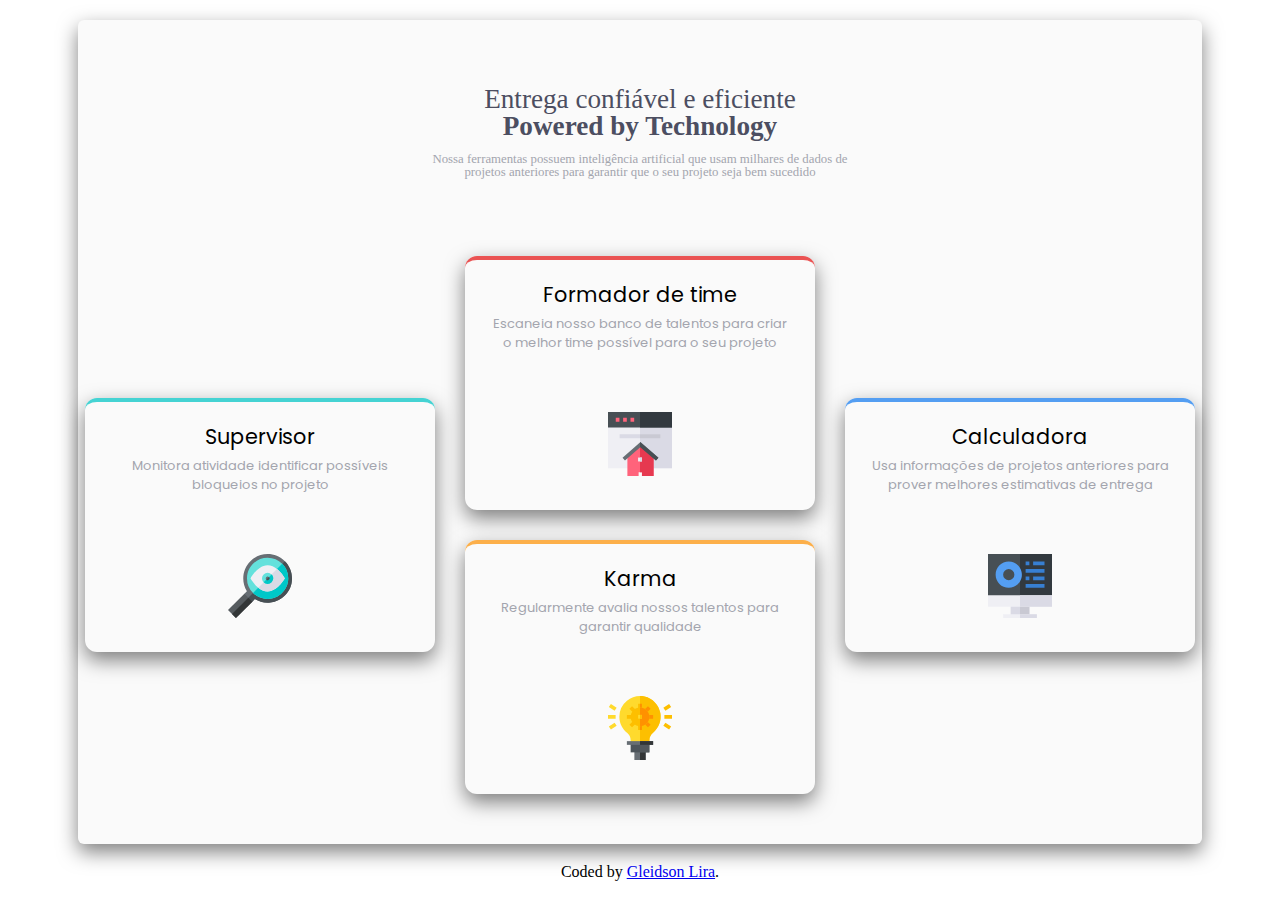
<file: index.html>
<!DOCTYPE html>

<html lang="pt-br">

    <head>
      <meta charset="UTF-8">
      <meta http-equiv="X-UA-Compatible" content="IE=edge">
      <meta name="viewport" content="width=device-width, initial-scale=1.0"> 
      <link rel="stylesheet" href="style.css">
      <link rel="stylesheet" href="reset.css">
      <link rel="preconnect" href="https://fonts.googleapis.com">
      <link rel="preconnect" href="https://fonts.gstatic.com" crossorigin>
      <link href="https://fonts.googleapis.com/css2?family=Poppins:wght@200;400;600&display=swap" rel="stylesheet">
      <title>Desafio dos Quatro Cartões</title>    
            
    </head>

    <body class="principal">

      <div class="container__all">

        <header>
          <div class="container__header">
            <h1>Entrega confiável e eficiente</h1>
            <h2>Powered by Technology</h2>
            <p>Nossa ferramentas possuem inteligência artificial que usam milhares de dados de projetos anteriores para garantir que o seu projeto seja bem sucedido</p>
          </div>

        </header>

        <main>
          <div class="container__cards">
              <div class="supervisor__card">
                <h1 class="supervisor__card__title">Supervisor</h1>
                <p class="supervisor__card__text">Monitora atividade identificar possíveis bloqueios no projeto</p>
                <img src="img/icon-supervisor.svg" alt="Imagem de uma lupa com um olho dentro">
              </div>
            
            <div class="mid__cards">
              <div class="team__builder__card">
                  <h1 class="team__builder__title">Formador de time</h1>
                  <p class="team__builder__text">Escaneia nosso banco de talentos para criar o melhor time possível para o seu projeto</p>
                  <img src="img/icon-team-builder.svg" alt="Imagem de uma casa">
              </div>            

            
              <div class="karma__card">
                <h1 class="karma__title">Karma</h1>
                <p class="karma__text">Regularmente avalia nossos talentos para garantir qualidade</p>
                <img src="img/icon-karma.svg" alt="Imagem de uma lâmpada acesa">
              </div>
            </div>

            <div class="calculator__card">
              <h1 class="calculator__title">Calculadora</h1>
              <p class="calculator__text">Usa informações de projetos anteriores para prover melhores estimativas de entrega</p>
              <img src="img/icon-calculator.svg" alt="Imagem de um monitor">
            </div>

          </div>

        </main>

      </div>     
      
      <footer>
        <p class="attribution">
            Coded by <a href="https://github.com/GleidsonLira">Gleidson Lira</a>.
        </p>
      </footer>

    </body>

</html>
</file>
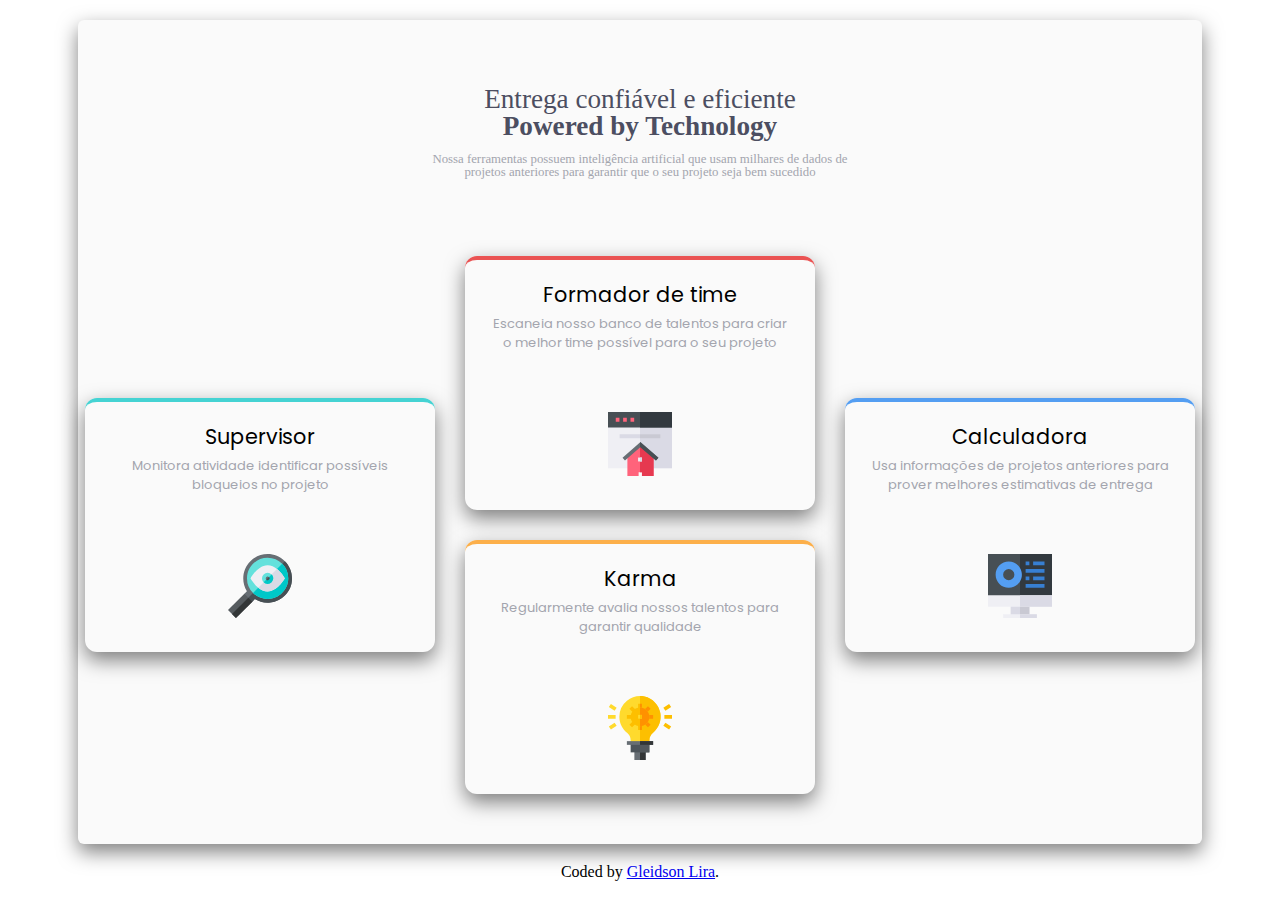
<file: assets/index.html>
<!DOCTYPE html>

<html lang="pt-br">

    <head>
      <meta charset="UTF-8">
      <meta http-equiv="X-UA-Compatible" content="IE=edge">
      <meta name="viewport" content="width=device-width, initial-scale=1.0"> 
      <link rel="stylesheet" href="css/style.css">
      <link rel="stylesheet" href="css/reset.css">
      <link rel="preconnect" href="https://fonts.googleapis.com">
      <link rel="preconnect" href="https://fonts.gstatic.com" crossorigin>
      <link href="https://fonts.googleapis.com/css2?family=Poppins:wght@200;400;600&display=swap" rel="stylesheet">
      <title>Desafio dos Quatro Cartões</title>    
            
    </head>

    <body class="principal">

      <div class="container__all">

        <header>
          <div class="container__header">
            <h1>Entrega confiável e eficiente</h1>
            <h2>Powered by Technology</h2>
            <p>Nossa ferramentas possuem inteligência artificial que usam milhares de dados de projetos anteriores para garantir que o seu projeto seja bem sucedido</p>
          </div>

        </header>

        <main>
          <div class="container__cards">
              <div class="supervisor__card">
                <h1 class="supervisor__card__title">Supervisor</h1>
                <p class="supervisor__card__text">Monitora atividade identificar possíveis bloqueios no projeto</p>
                <img src="img/icon-supervisor.svg" alt="Imagem de uma lupa com um olho dentro">
              </div>
            
            <div class="mid__cards">
              <div class="team__builder__card">
                  <h1 class="team__builder__title">Formador de time</h1>
                  <p class="team__builder__text">Escaneia nosso banco de talentos para criar o melhor time possível para o seu projeto</p>
                  <img src="img/icon-team-builder.svg" alt="Imagem de uma casa">
              </div>            

            
              <div class="karma__card">
                <h1 class="karma__title">Karma</h1>
                <p class="karma__text">Regularmente avalia nossos talentos para garantir qualidade</p>
                <img src="img/icon-karma.svg" alt="Imagem de uma lâmpada acesa">
              </div>
            </div>

            <div class="calculator__card">
              <h1 class="calculator__title">Calculadora</h1>
              <p class="calculator__text">Usa informações de projetos anteriores para prover melhores estimativas de entrega</p>
              <img src="img/icon-calculator.svg" alt="Imagem de um monitor">
            </div>

          </div>

        </main>

      </div>     
      
      <footer>
        <p class="attribution">
            Coded by <a href="https://github.com/GleidsonLira">Gleidson Lira</a>.
        </p>
      </footer>

    </body>

</html>
</file>
<file: style.css>
* {
    font-family: 'Poppins', sans-serif;
}

body {
    font-size: 15px;
}

.container__all {
    margin: 20px auto;
    padding: 50px;
    max-width: 80vw;
    display: flex;
    flex-direction: column;
    align-items: center;
    background-color: hsl(0, 0%, 98%);
    box-shadow: 0px 8px 20px 0px rgba(0, 0, 0, 0.5);
    border-radius: 6px;
}

.container__header {
    display: flex;
    justify-content: center;
    flex-direction: column;
    width: 60%;
    align-items: center;
    margin: 0 auto 3em auto;
    padding: 1em 0;
}

.container__header h1 {
    font-size: 1.7em;
    color: hsl(234, 12%, 34%);
    font-weight: 200;
}

.container__header h2 {
    font-size: 1.7em;
    color: hsl(234, 12%, 34%);
    font-weight: 600;
}

.container__header p {
    padding: 1em;
    font-size: .8em;
    color: hsl(229, 6%, 66%);
    font-weight: 400;
    text-align: center;
}

.container__cards {
    display: grid;
    grid-template-columns: 1fr 1fr 1fr;
    margin: 0 auto;
    grid-row-gap: 30px;
}

.container__cards h1{
    font-size: 1.3em;
    padding-bottom: 10px;
}

.container__cards p{
    color: hsl(229, 6%, 66%);
    font-size: 13px;
    padding-bottom: 60px;
    line-height: 1.4em;
}

.container__cards h1,p{
    text-align: center;
}

.mid__cards {
    display: flex;
    flex-direction: column;
    gap: 30px;
}

.supervisor__card, .calculator__card {
    align-self: center;
}

.karma__card {
    border-top: 4px solid hsl(34, 97%, 64%);
}

.team__builder__card {
    border-top: 4px solid hsl(0, 78%, 62%);
    margin-bottom: 30px;
}

.supervisor__card {
    border-top: 4px solid hsl(180, 62%, 55%);
}

.calculator__card {
    border-top: 4px solid hsl(212, 86%, 64%);
}

.team__builder__card, .supervisor__card, .karma__card, .calculator__card {
    border-radius: 12px;
    width: 300px;
    height: 200px;
    padding: 25px;
    margin: 0 15px;
    box-shadow: 0px 8px 20px 0px rgba(0, 0, 0, 0.5);
    text-align: center;
}


@media only screen and (max-width:844px) {
    .container__all {
        margin-top: 0;
    }

       .container__cards {
        grid-template-columns: 1fr;
        margin: 0 auto;
    }

    .container__header {
        text-align: center;
        width: fit-content;
    }
}
</file>
<file: assets/css/style.css>
* {
    font-family: 'Poppins', sans-serif;
}

body {
    font-size: 15px;
}

.container__all {
    margin: 20px auto;
    padding: 50px;
    max-width: 80vw;
    display: flex;
    flex-direction: column;
    align-items: center;
    background-color: hsl(0, 0%, 98%);
    box-shadow: 0px 8px 20px 0px rgba(0, 0, 0, 0.5);
    border-radius: 6px;
}

.container__header {
    display: flex;
    justify-content: center;
    flex-direction: column;
    width: 60%;
    align-items: center;
    margin: 0 auto 3em auto;
    padding: 1em 0;
}

.container__header h1 {
    font-size: 1.7em;
    color: hsl(234, 12%, 34%);
    font-weight: 200;
}

.container__header h2 {
    font-size: 1.7em;
    color: hsl(234, 12%, 34%);
    font-weight: 600;
}

.container__header p {
    padding: 1em;
    font-size: .8em;
    color: hsl(229, 6%, 66%);
    font-weight: 400;
    text-align: center;
}

.container__cards {
    display: grid;
    grid-template-columns: 1fr 1fr 1fr;
    margin: 0 auto;
    grid-row-gap: 30px;
}

.container__cards h1{
    font-size: 1.3em;
    padding-bottom: 10px;
}

.container__cards p{
    color: hsl(229, 6%, 66%);
    font-size: 13px;
    padding-bottom: 60px;
    line-height: 1.4em;
}

.container__cards h1,p{
    text-align: center;
}

.mid__cards {
    display: flex;
    flex-direction: column;
    gap: 30px;
}

.supervisor__card, .calculator__card {
    align-self: center;
}

.karma__card {
    border-top: 4px solid hsl(34, 97%, 64%);
}

.team__builder__card {
    border-top: 4px solid hsl(0, 78%, 62%);
    margin-bottom: 30px;
}

.supervisor__card {
    border-top: 4px solid hsl(180, 62%, 55%);
}

.calculator__card {
    border-top: 4px solid hsl(212, 86%, 64%);
}

.team__builder__card, .supervisor__card, .karma__card, .calculator__card {
    border-radius: 12px;
    width: 300px;
    height: 200px;
    padding: 25px;
    margin: 0 15px;
    box-shadow: 0px 8px 20px 0px rgba(0, 0, 0, 0.5);
    text-align: center;
}


@media only screen and (max-width:844px) {
    .container__all {
        margin-top: 0;
    }

       .container__cards {
        grid-template-columns: 1fr;
        margin: 0 auto;
    }

    .container__header {
        text-align: center;
        width: fit-content;
    }
}
</file>
